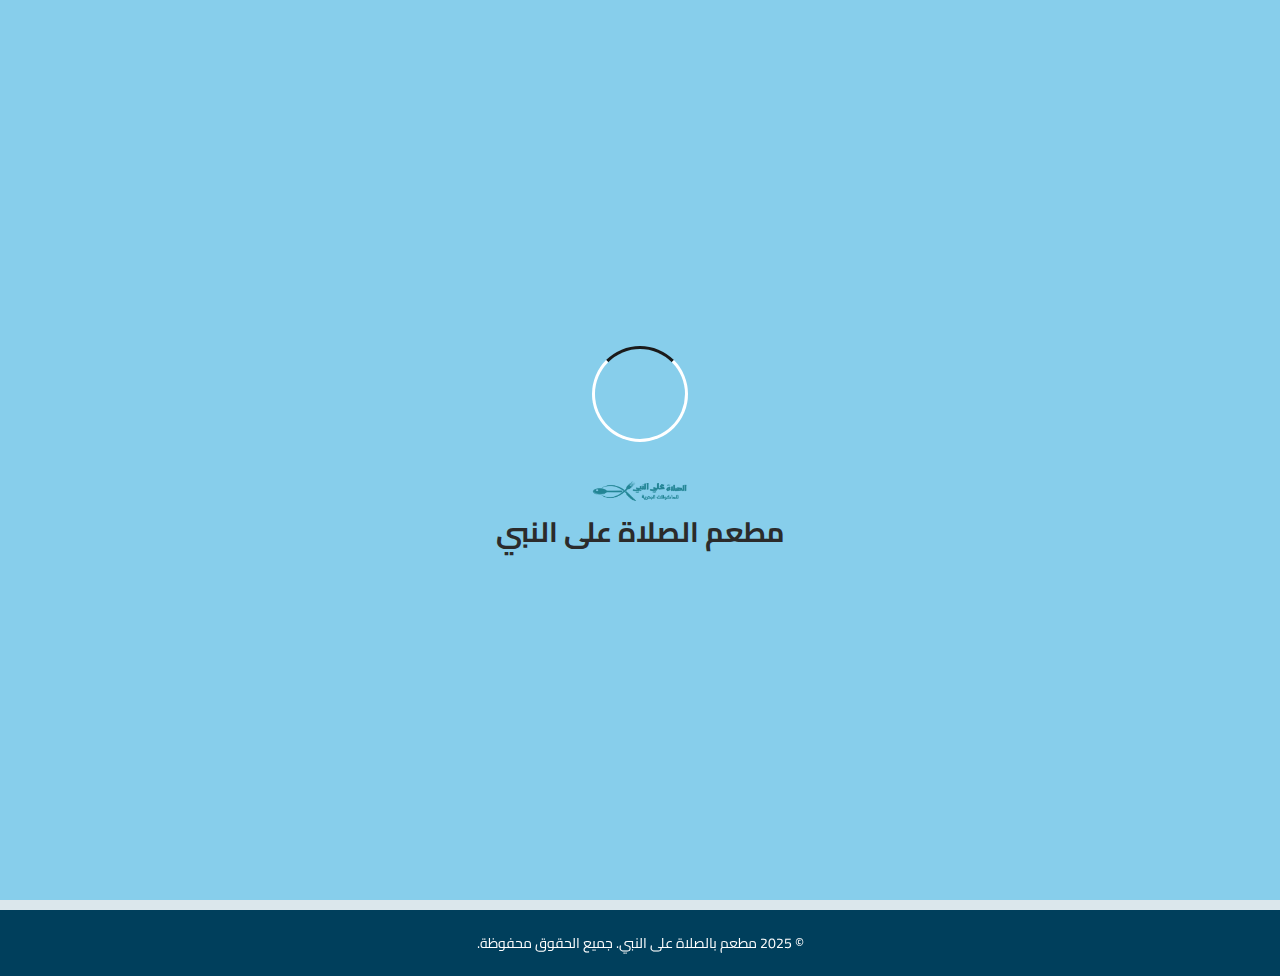
<file: index.html>
<!DOCTYPE html>
<html lang="ar" dir="rtl">

<head>
  <meta charset="UTF-8">
  <meta name="viewport" content="width=device-width, initial-scale=1.0">
  <title>اختر الفرع - مطعم بالصلاة على النبي</title>
  <link rel="preconnect" href="https://fonts.googleapis.com">
  <link rel="preconnect" href="https://fonts.gstatic.com" crossorigin>
  <link href="https://fonts.googleapis.com/css2?family=Cairo:wght@400;700&display=swap" rel="stylesheet">
  <link rel="stylesheet" href="./assets/css/main.css">
  
  
</head>
<style>
  .lang-switch {
  position: absolute;
  top: 20px;
  left: 20px;
  background-color: #003f5c;
  color: white;
  padding: 8px 14px;
  border-radius: 8px;
  text-decoration: none;
  font-weight: bold;
}
.lang-switch:hover {
  background-color: #0077b6;
}
</style>
<body>
  <div class="preload" data-preaload>
    <div class="circle"></div>
    <img src="./assets/images/لوجو-3.png" alt="مطعم بالصلاة على النبي" width="100" height="auto">
    <p class="text">مطعم الصلاة على النبي</p>
  </div>




  <div class="background-slider">
    <img src="./assets/images/hero1.png" alt="slide1">
    <img src="./assets/images/hero2.png" alt="slide2">
    <img src="./assets/images/hero3.png" alt="slide3">
  </div>

  <header>
      <img src="./assets/images/لوجو-3.png" alt="مطعم بالصلاة على النبي">
  <a href="index-en.html" class="lang-switch">English</a>

  </header>

  <div class="title-box">
    <h1>اختر الفرع المناسب</h1>
  </div>

  <div class="branches">
    <a class="branch" href="ismailia.html">
      <img src="./assets/images/WhatsApp Image 2025-06-01 at 1.30.07 AM.jpeg" alt="فرع الإسماعيلية">
      <div class="branch-info">
        <h2>فرع الإسماعيلية</h2>
        <p>📍طريق البلاجات امام قرية النورس</p>
        <p>🕒 يوميًا من الساعه ١٢  ظهرا الى ال ١ منتصف الليل</p>
        <p>☎️ 01206077774</p>
        <p>☎️  Hot line 15567</p>
      </div>
    </a>

    <a class="branch" href="newcairo.html">
      <img src="./assets/images/WhatsApp Image 2025-06-01 at 1.30.09 AM.jpeg" alt="فرع التجمع الخامس">
      <div class="branch-info">
        <h2>فرع التجمع الخامس</h2>
        <p>📍التجمع الخامس التسعين الشمالى بجوار شركة البتروكيماويات</p>
        <p>🕒 يوميًا من الساعه ١ ظهرا الى ال ١ منتصف الليل</p>
        <p>☎️ 01206077774</p>
        <p>☎️  Hot line 15567</p>
      </div>
    </a>
  </div>

  <footer>
    &copy; 2025 مطعم بالصلاة على النبي. جميع الحقوق محفوظة.
  </footer>
</body>
<script src="./assets/js/script.js"></script>
</html>
</file>
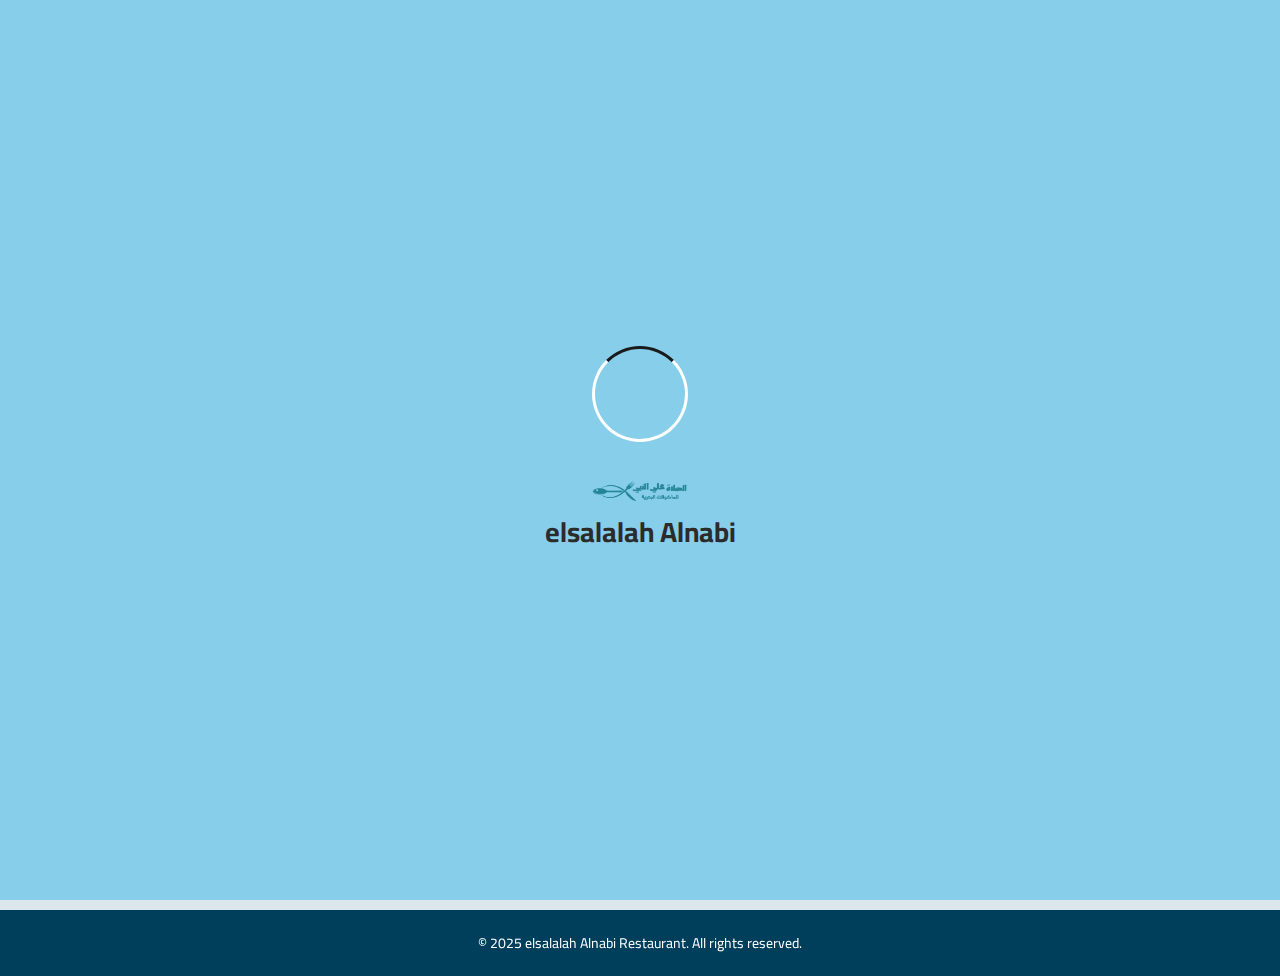
<file: index-en.html>
<!DOCTYPE html>
<html lang="en" dir="ltr">

<head>
  <meta charset="UTF-8">
  <meta name="viewport" content="width=device-width, initial-scale=1.0">
  <title>Select Branch - Belsalalah Alnabi Restaurant</title>
  <link rel="preconnect" href="https://fonts.googleapis.com">
  <link rel="preconnect" href="https://fonts.gstatic.com" crossorigin>
  <link href="https://fonts.googleapis.com/css2?family=Cairo:wght@400;700&display=swap" rel="stylesheet">
  <link rel="stylesheet" href="./assets/css/main.css">
</head>
<style>
  .lang-switch {
  position: absolute;
  top: 20px;
  left: 20px;
  background-color: #003f5c;
  color: white;
  padding: 8px 14px;
  border-radius: 8px;
  text-decoration: none;
  font-weight: bold;
}
.lang-switch:hover {
  background-color: #0077b6;
}
</style>

<body>
  <div class="preload" data-preaload>
    <div class="circle"></div>
    <img src="./assets/images/لوجو-3.png" alt="Belsalalah Alnabi Restaurant" width="100" height="auto">
    <p class="text">elsalalah Alnabi</p>
  </div>

  <div class="background-slider">
    <img src="./assets/images/hero1.png" alt="slide1">
    <img src="./assets/images/hero2.png" alt="slide2">
    <img src="./assets/images/hero3.png" alt="slide3">
  </div>

  <header>
    <img src="./assets/images/لوجو-3.png" alt="Belsalalah Alnabi Restaurant">
    <a href="index.html" class="lang-switch">العربية</a>
  </header>

  <div class="title-box">
    <h1>Select Your Branch</h1>
  </div>

  <div class="branches">
    <a class="branch" href="ismailia-en.html">
      <img src="./assets/images/WhatsApp Image 2025-06-01 at 1.30.07 AM.jpeg" alt="Ismailia Branch">
      <div class="branch-info">
        <h2>Ismailia Branch</h2>
        <p>📍 El-Balagaat Street, next to El-nours village, Ismailia</p>
        <p>🕒 Daily from 12:00 PM to 1:00 AM</p>
        <p>☎️ 01206077774</p>
        <p>☎️ Hotline 15567</p>
      </div>
    </a>

    <a class="branch" href="newcairo.html">
      <img src="./assets/images/WhatsApp Image 2025-06-01 at 1.30.09 AM.jpeg" alt="New Cairo Branch">
      <div class="branch-info">
        <h2>New Cairo Branch</h2>
        <p>📍 north 90th Street, New Cairo </p>
        <p>🕒 Daily from 1:00 PM to 1:00 Midnight</p>
        <p>☎️ 01206077774</p>
           <p>☎️ Hotline 15567</p>
      </div>
    </a>
  </div>

  <footer>
    &copy; 2025 elsalalah Alnabi Restaurant. All rights reserved.
  </footer>
</body>
<script src="./assets/js/script.js"></script>
</html>
</file>
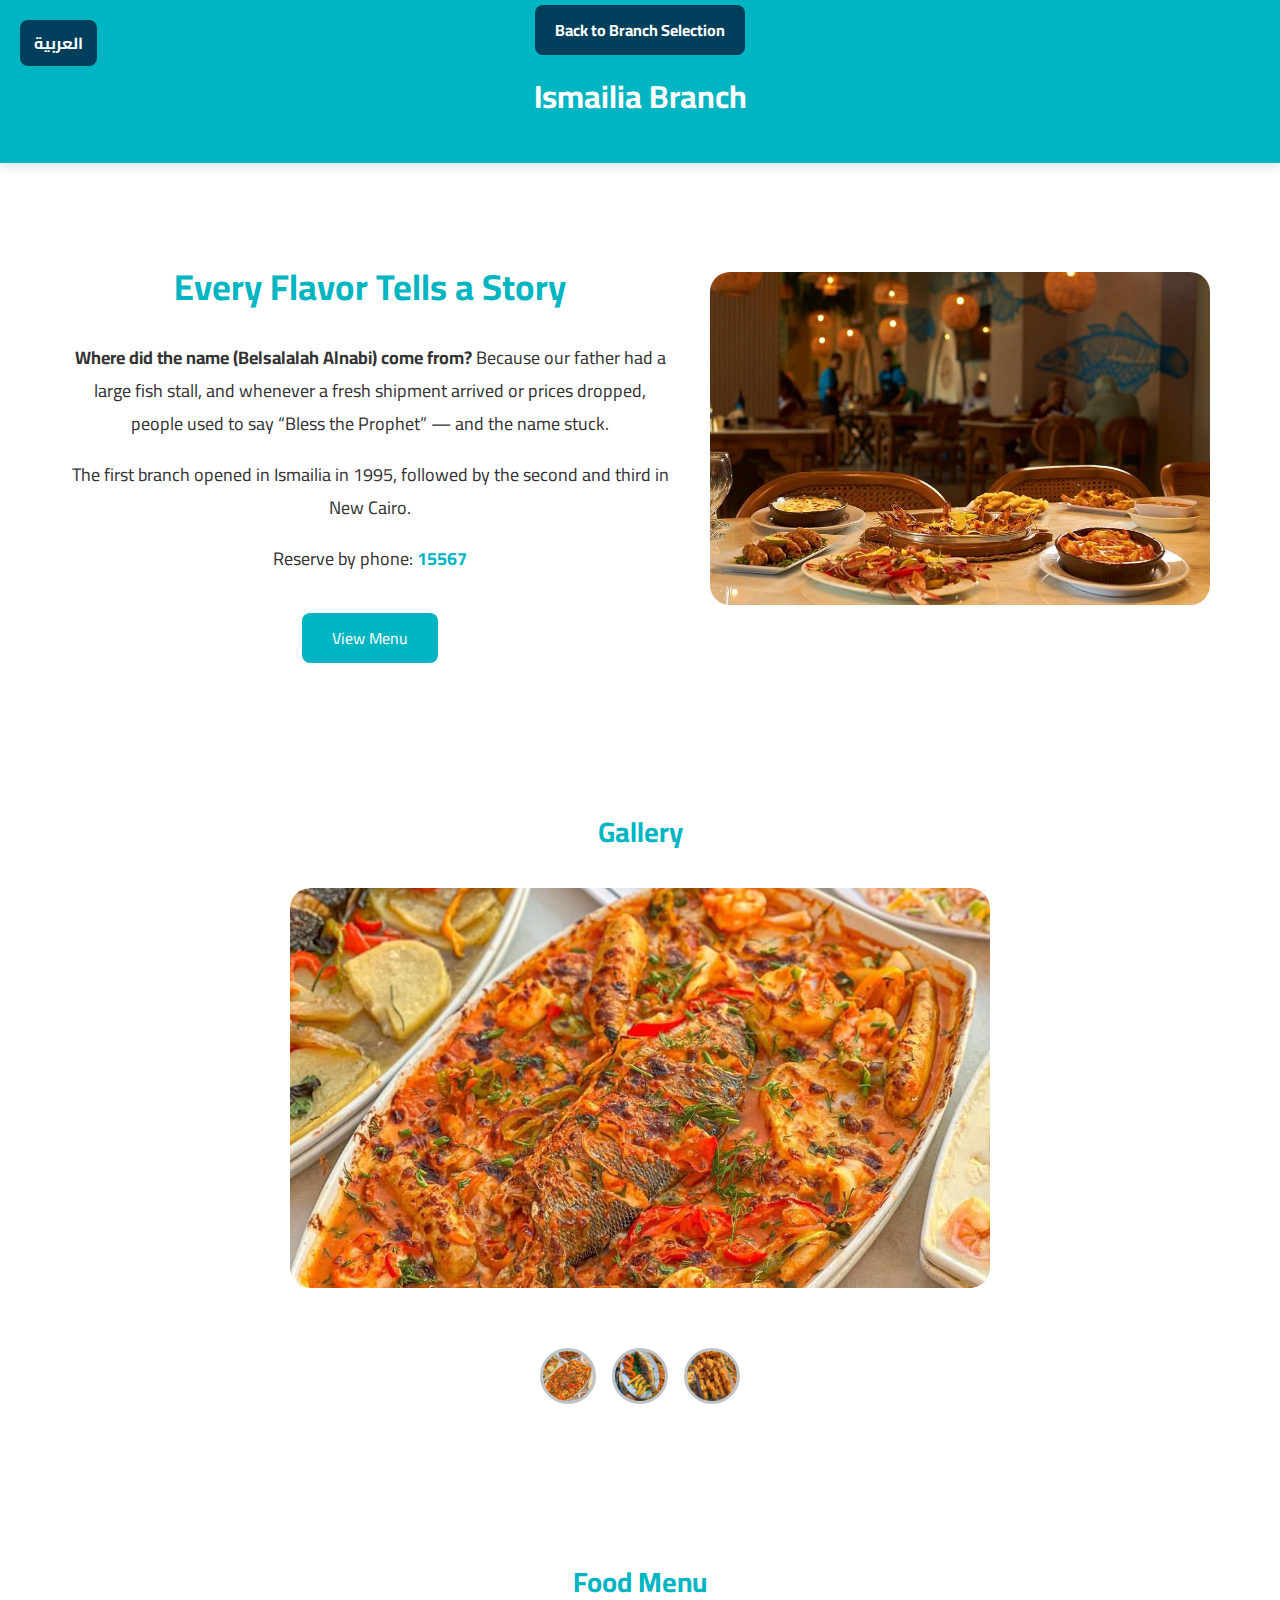
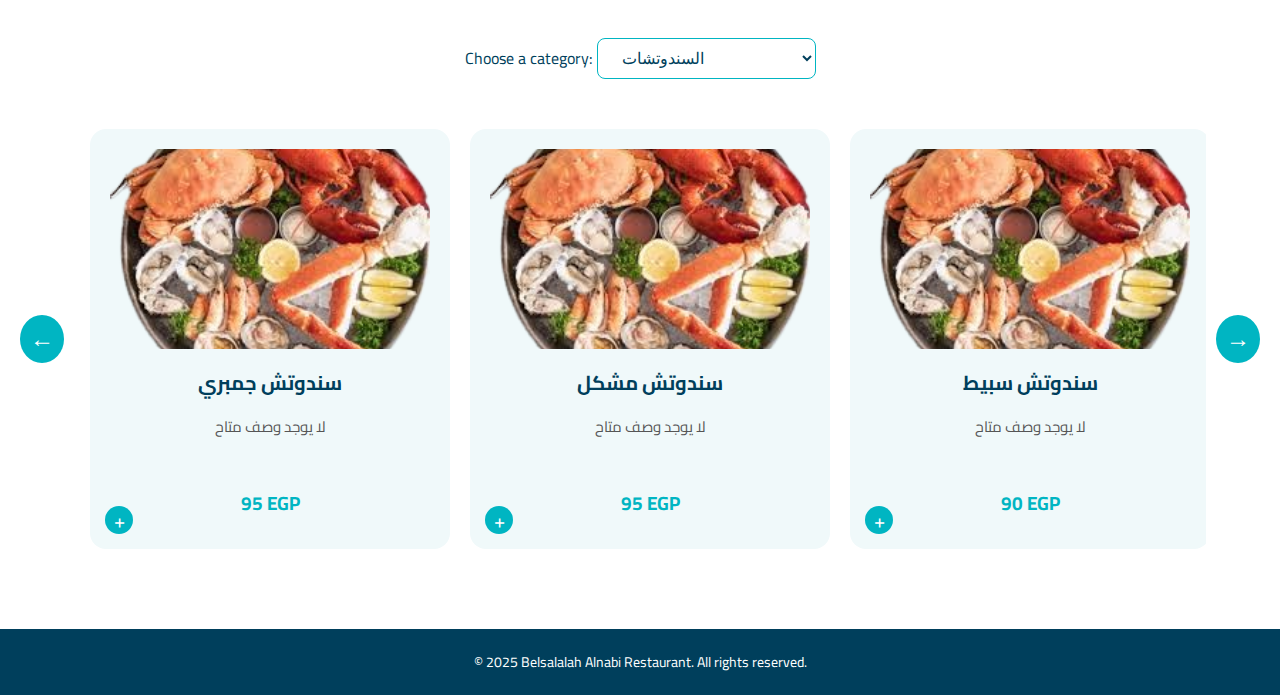
<file: ismailia-en.html>
<!DOCTYPE html>
<html lang="en" dir="ltr">
<head>
  <meta charset="UTF-8" />
  <meta name="viewport" content="width=device-width, initial-scale=1.0" />
  <title>Ismailia Branch Menu - Belsalalah Alnabi Restaurant</title>
  <link href="https://fonts.googleapis.com/css2?family=Cairo:wght@400;700&display=swap" rel="stylesheet" />
  <link rel="stylesheet" href="./assets/css/ismailia.css" />
</head>
<style>
    .lang-switch {
  position: absolute;
  top: 20px;
  left: 20px;
  background-color: #003f5c;
  color: white;
  padding: 8px 14px;
  border-radius: 8px;
  text-decoration: none;
  font-weight: bold;
}
.lang-switch:hover {
  background-color: #0077b6;
}

</style>
<body>
  <header>
    <a href="index-en.html">Back to Branch Selection</a>
    <h1>Ismailia Branch</h1>
    <a href="ismailia.html" class="lang-switch">العربية</a>
  </header>

  <section class="section">
    <div class="intro">
      <div class="intro-text">
        <h2>Every Flavor Tells a Story</h2>
        <p><strong>Where did the name (Belsalalah Alnabi) come from?</strong> Because our father had a large fish stall, and whenever a fresh shipment arrived or prices dropped, people used to say “Bless the Prophet” — and the name stuck.</p>
        <p>The first branch opened in Ismailia in 1995, followed by the second and third in New Cairo.</p>
        <p>Reserve by phone: <strong style="color: #00b5c2">15567</strong></p>
        <a href="#menu-container">View Menu</a>
      </div>
      <div class="intro-img">
        <img src="./assets/images/about-us.jpeg" alt="About the restaurant">
      </div>
    </div>
  </section>

  <section class="section">
    <h2 class="section-title">Gallery</h2>
    <div class="slider-wrapper">
      <input type="radio" name="slider" id="slide1" checked>
      <input type="radio" name="slider" id="slide2">
      <input type="radio" name="slider" id="slide3">
      <ul>
        <li style="background-image: url('./assets/images/service1.jpeg');"></li>
        <li style="background-image: url('./assets/images/service2.jpeg');"></li>
        <li style="background-image: url('./assets/images/service3.jpeg');"></li>
      </ul>
      <div class="controls">
        <label for="slide1" class="label-1"></label>
        <label for="slide2" class="label-2"></label>
        <label for="slide3" class="label-3"></label>
      </div>
    </div>
  </section>

  <section class="section">
    <h2 class="section-title">Food Menu</h2>
    <div class="category-select-wrapper">
      <label for="category-select">Choose a category:</label>
      <select id="category-select"></select>
    </div>
    <div class="menu-slider-wrapper">
      <button class="nav right" onclick="scrollMenu(-1)">&#8592;</button>
      <div class="menu-slider" id="menu-container"></div>
      <button class="nav right" onclick="scrollMenu(1)">&#8594;</button>
    </div>
  </section>

  <footer>
    &copy; 2025 Belsalalah Alnabi Restaurant. All rights reserved.
  </footer>

  <script src="./assets/js/ismailia.js"></script>
</body>
</html>
</file>
<file: assets/css/main.css>
:root {
      --transition-1: 0.3s ease-in-out;
      --transition-2: 0.6s ease;
      --radius-circle: 50%;
      --white: #ffffff;
      --smoky-black-3: #1a1a1a;
      --gold-crayola: #87CEEB;
      --eerie-black-3: #2b2b2b;
    }

    body {
      margin: 0;
      font-family: 'Cairo', sans-serif;
      background-color: #dbe7ec;
      color: #003f5c;
    }

    .preload {
      position: fixed;
      top: 0;
      left: 0;
      right: 0;
      bottom: 0;
      background-color: var(--gold-crayola);
      z-index: 9999;
      display: flex;
      flex-direction: column;
      justify-content: center;
      align-items: center;
      transition: var(--transition-2);
      text-align: center;
    }

    .preload > * { transition: var(--transition-1); }

    .preload.loaded > * { opacity: 0; }

    .preload.loaded {
      transition-delay: 250ms;
      transform: translateY(100%);
    }

    .circle {
      width: 90px;
      height: 90px;
      border-radius: var(--radius-circle);
      border: 3px solid var(--white);
      border-block-start-color: var(--smoky-black-3);
      margin-bottom: 30px;
      animation: rotate360 1s linear infinite;
    }

    @keyframes rotate360 {
      0% { transform: rotate(0); }
      100% { transform: rotate(1turn); }
    }

    .preload .text {
      font-size: 28px;
      font-weight: bold;
      color: var(--eerie-black-3);
      margin: 0;
      line-height: 1.6;
    }

    @keyframes loadingText {
      0% { background-position: 100%; }
      100% { background-position: 0%; }
    }

    .background-slider {
      position: fixed;
      top: 0;
      left: 0;
      width: 100%;
      height: 100%;
      z-index: -1;
      overflow: hidden;
    }

    .background-slider img {
      position: absolute;
      width: 100%;
      height: 100vh;
      object-fit: cover;
      opacity: 0;
      visibility: hidden;
      animation: smoothSlider 12s infinite;
      transition: opacity 1s ease-in-out;
    }

    .background-slider img:nth-child(1) { animation-delay: 0s; }
    .background-slider img:nth-child(2) { animation-delay: 4s; }
    .background-slider img:nth-child(3) { animation-delay: 8s; }

    @keyframes smoothSlider {
      0%, 100% { opacity: 0; visibility: hidden; }
      10%, 30% { opacity: 0.65; visibility: visible; }
      33.33% { opacity: 0; visibility: hidden; }
    }

  header {
  position: fixed;
  top: 0;
  left: 0;
  width: 100%;
  z-index: 1000;
  text-align: center;
  padding: 5px 0; 
  
  background-color: #e6f7ff;
  box-shadow: 0 4px 10px rgba(0, 0, 0, 0.05);
}

header img {
  width: 150px;
  height: auto;
}


    .title-box {
      padding-top: 140px;
      text-align: center;
      margin-top: 60px;
    }

    .title-box h1 {
      font-size: 36px;
      margin: 0;
      color: #003f5c;
      background-color: rgba(255, 255, 255, 0.7);
      display: inline-block;
      padding: 10px 25px;
      border-radius: 12px;
    }

    .branches {
      display: flex;
      justify-content: center;
      flex-wrap: wrap;
      gap: 40px;
      margin: 50px auto;
      max-width: 1200px;
      padding: 0 20px;
    }

    .branch {
      background-color: #ffffff;
      border: 2px solid #00b5c2;
      border-radius: 20px;
      overflow: hidden;
      width: 330px;
      box-shadow: 0 6px 20px rgba(0, 0, 0, 0.15);
      transition: transform 0.3s ease;
    }

    .branch:hover {
      transform: translateY(-6px);
    }

    .branch img {
      width: 100%;
      height: 220px;
      object-fit: cover;
    }

    .branch-info {
      padding: 20px;
      text-align: center;
    }

    .branch-info h2 {
      font-size: 22px;
      color: #00b5c2;
      margin-bottom: 10px;
    }

    .branch-info p {
      margin: 6px 0;
      color: #003f5c;
      font-size: 15px;
    }

    footer {
      background-color: #003f5c;
      color: white;
      text-align: center;
      padding: 20px;
      font-size: 14px;
      margin-top: 60px;
    }
</file>
<file: assets/css/ismailia.css>
body {
      font-family: 'Cairo', sans-serif;
      margin: 0;
      background-color: #ffffff;
      color: #003f5c;
      overflow-x: hidden;
    }

    header {
      background-color: #00b5c2;
      color: white;
      text-align: center;
      padding: 15px 20px;
      box-shadow: 0 4px 10px rgba(0, 0, 0, 0.1);
    }

    header a {
      color: #fff;
      background: #003f5c;
      padding: 10px 20px;
      border-radius: 8px;
      text-decoration: none;
      font-weight: bold;
    }

    .section {
      padding: 60px 20px;
    }

    .section-title {
      text-align: center;
      font-size: 28px;
      margin-bottom: 30px;
      color: #00b5c2;
    }

    .intro {
      display: flex;
      flex-wrap: wrap;
      align-items: center;
      justify-content: center;
      gap: 40px;
      text-align: center;
    }

    .intro-text {
      max-width: 600px;
    }

    .intro-text h2 {
      font-size: 36px;
      margin-bottom: 20px;
      color: #00b5c2;
    }

    .intro-text p {
      font-size: 18px;
      color: #333;
    }

    .intro-text a {
      display: inline-block;
      margin-top: 20px;
      background: #00b5c2;
      color: white;
      padding: 10px 30px;
      border-radius: 8px;
      text-decoration: none;
    }

    .intro-text a:hover {
      background: #008f9e;
    }

    .intro-img img {
      width: 100%;
      max-width: 500px;
      border-radius: 20px;
    }

    .slider-wrapper {
      position: relative;
      width: 100%;
      padding-top: 440px;
      direction: ltr;
    }

    .slider-wrapper input[type="radio"] {
      display: none;
    }

    .slider-wrapper label {
      cursor: pointer;
      margin: 0 6px;
      display: inline-block;
      width: 50px;
      height: 50px;
      border: 3px solid #bdc3c7;
      border-radius: 50%;
      background-size: cover;
      background-position: center;
    }

    .label-1 { background-image: url('../images/service1.jpeg'); }
    .label-2 { background-image: url('../images/service2.jpeg'); }
    .label-3 { background-image: url('../images/service3.jpeg'); }

    .slider-wrapper ul {
      position: absolute;
      top: 0;
      left: 50%;
      transform: translateX(-50%);
      list-style: none;
      margin: 0;
      padding: 0;
      width: 100%;
      max-width: 700px;
      height: 400px;
      border-radius: 20px;
      overflow: hidden;
    }

    .slider-wrapper ul li {
      position: absolute;
      top: 0;
      
      left: 0;
      width: 100%;
      height: 400px;
      background-size: cover;
      background-position: center;
      opacity: 0;
      transition: 0.6s ease;
      border-radius: 20px;
    }

    #slide1:checked ~ ul li:nth-child(1),
    #slide2:checked ~ ul li:nth-child(2),
    #slide3:checked ~ ul li:nth-child(3) {
      opacity: 1;
      z-index: 1;
    }

    .slider-wrapper .controls {
      text-align: center;
      margin-top: 20px;
    }

    .category-select-wrapper {
      text-align: center;
      margin-bottom: 30px;
    }

    #category-select {
      font-size: 16px;
      padding: 10px 20px;
      border-radius: 8px;
      border: 1px solid #00b5c2;
      background-color: #fff;
      color: #003f5c;
    }

    .menu-slider-wrapper {
      position: relative;
      display: flex;
      align-items: center;
      gap: 10px;
    }

    .menu-slider {
      display: flex;
      gap: 20px;
      overflow-x: auto;
      scroll-snap-type: x mandatory;
      padding: 20px 0;
      scroll-behavior: smooth;
      flex: 1;
    }

      .menu-card {
    background-color: #f0f9fa;
    color: #003f5c;
    min-width: 360px;
    max-width: 360px;
    flex: 0 0 auto;
    border-radius: 16px;
    overflow: hidden;
    scroll-snap-align: center;
    display: flex;
    flex-direction: column;
    align-items: center;
    padding: 20px;
    position: relative;
    transition: transform 0.4s ease, box-shadow 0.4s ease;
    animation: floatCard 4s ease-in-out infinite alternate;
    height: 420px;
    margin: auto;
    box-sizing: border-box;
  }

  .menu-card img {
    width: 100%;
    height: 200px;
    object-fit: cover;
    border-radius: 12px;
    transition: transform 0.4s ease;
  }

  .menu-card h3 {
    margin-top: 10px;
    font-size: 20px;
    text-align: center;
  }

  .menu-card .description {
    margin-top: 5px;
    font-size: 14px;
    text-align: center;
    color: #666;
  }

  .menu-card .price {
    margin-top: auto;
    font-size: 18px;
    font-weight: bold;
    color: #00b5c2;
  }

  .menu-slider {
    display: flex;
    gap: 20px;
    overflow-x: auto;
    scroll-snap-type: x mandatory;
    padding: 20px 16px;
    scroll-behavior: smooth;
    flex: 1;
    box-sizing: border-box;
  }

  .fade-in {
    animation: fadeInCards 0.6s ease-in-out;
  }
  @media screen and (max-width: 768px) {
    .menu-slider {
        flex-direction: row;
        align-items: center;
        gap: 20px;
        width: 100%;
    }

    .menu-card {
        max-width: 95%;
        min-width: 95%;
        margin: 0 auto;
        }
    
    .menu-slider-wrapper {
        flex-direction: column;
        align-items: center;
        }

    .menu-card img {
        height: auto;
        width: 40%;
    }
  }

  @keyframes fadeInCards {
    0% { opacity: 0; transform: scale(0.95); }
    100% { opacity: 1; transform: scale(1); }
  }

  @media screen and (max-width: 768px) {
    .menu-slider-wrapper {
      flex-direction: column;
      align-items: center;
    }

    .menu-card {
      max-width: 95%;
      min-width: 95%;
    }

    .nav {
      margin: 10px;
    }
  }
  }
    @keyframes floatCard {
      0% { transform: translateY(0); }
      100% { transform: translateY(-6px); }
    }

    .menu-card:hover {
      transform: scale(1.04);
      box-shadow: 0 10px 25px rgba(0, 0, 0, 0.15);
    }



    .menu-card img:hover {
      transform: scale(1.08) rotate(1deg);
    }

    .menu-card h3 {
      font-size: 20px;
      margin: 15px 0 6px;
    }

    .menu-card .description {
      font-size: 15px;
      text-align: center;
      color: #555;
      margin-bottom: 10px;
    }

    .menu-card .price {
      font-size: 19px;
      font-weight: bold;
      color: #00b5c2;
      margin-bottom: 8px;
    }

    .menu-card .add-icon {
      position: absolute;
      bottom: 15px;
      left: 15px;
      font-size: 20px;
      background: #00b5c2;
      color: white;
      border-radius: 50%;
      width: 28px;
      height: 28px;
      display: flex;
      align-items: center;
      justify-content: center;
      cursor: pointer;
    }

    .nav {
      font-size: 24px;
      background: #00b5c2;
      border: none;
      color: white;
      border-radius: 50%;
      padding: 10px;
      cursor: pointer;
    }

    footer {
      background-color: #003f5c;
      color: white;
      text-align: center;
      padding: 20px;
      font-size: 14px;
    }
    .fade-in {
    animation: fadeInCards 0.6s ease-in-out;
  }

  @keyframes fadeInCards {
    0% { opacity: 0; transform: scale(0.95); }
    100% { opacity: 1; transform: scale(1); }
  }
</file>
